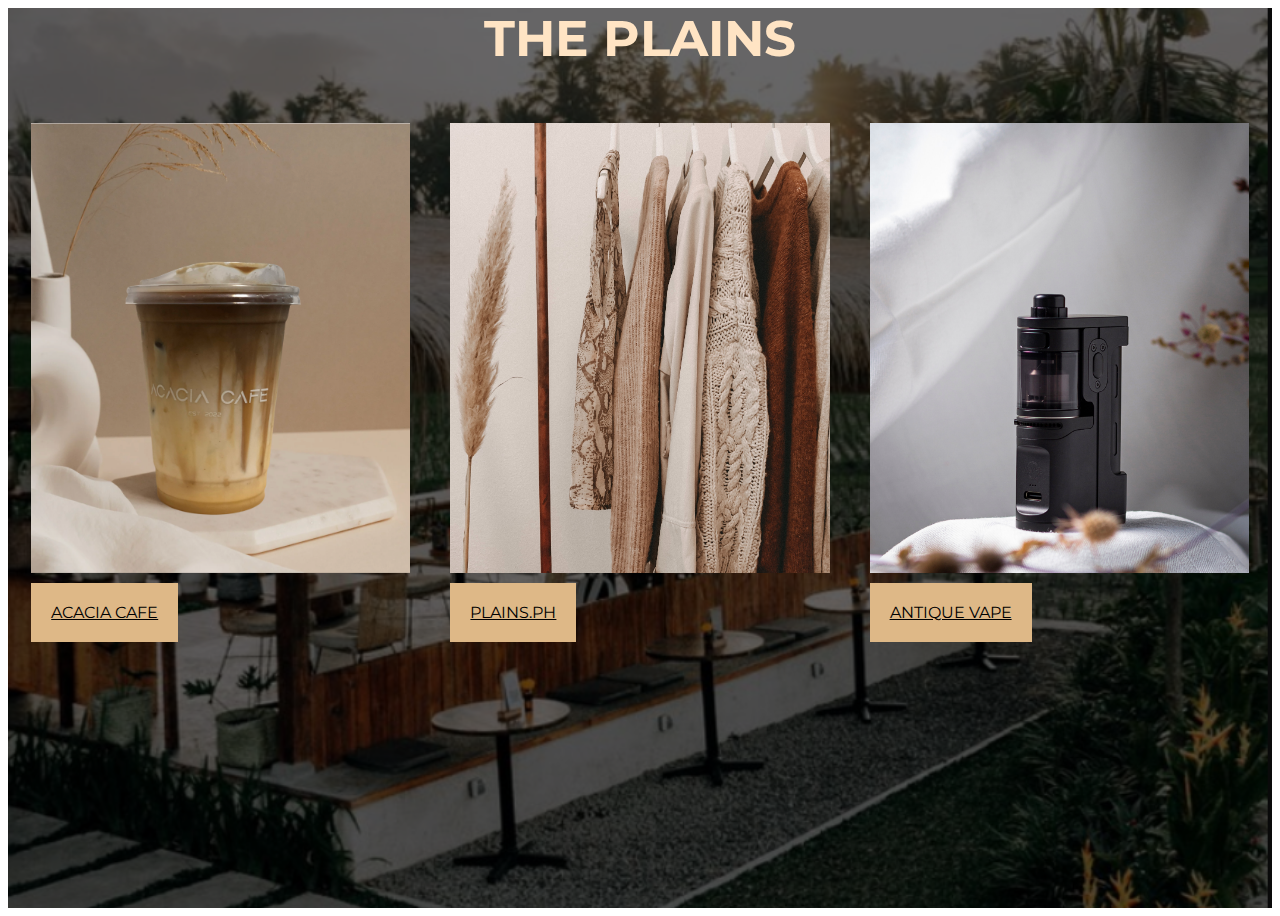
<file: index.html>
<DOCTYPE html>
    <html class="home">  
        <head>
            <title> The Plains </title>
            <link rel="stylesheet" href="style.css">
        </head>
        <body>
            <div class="banner"> 
                <div class="inner"> 
                    <h1> THE PLAINS </h1>
                    <div class="images row">
                        <div class="item">
                            <img src="images/cafe.png" alt="">
                            <a href="/acacia.html">ACACIA CAFE</a>
                        </div>
                        <div class="item">
                            <img src="images/clothing.jpg" alt="">
                            <a href="#">PLAINS.PH</a>
                        </div>
                        <div class="item">
                            <img src="images/vape.jpg" alt="">
                            <a href="#">ANTIQUE VAPE</a>
                        </div>
                    </div>
                </div>
            </div>
        </body>
    </html>
</file>
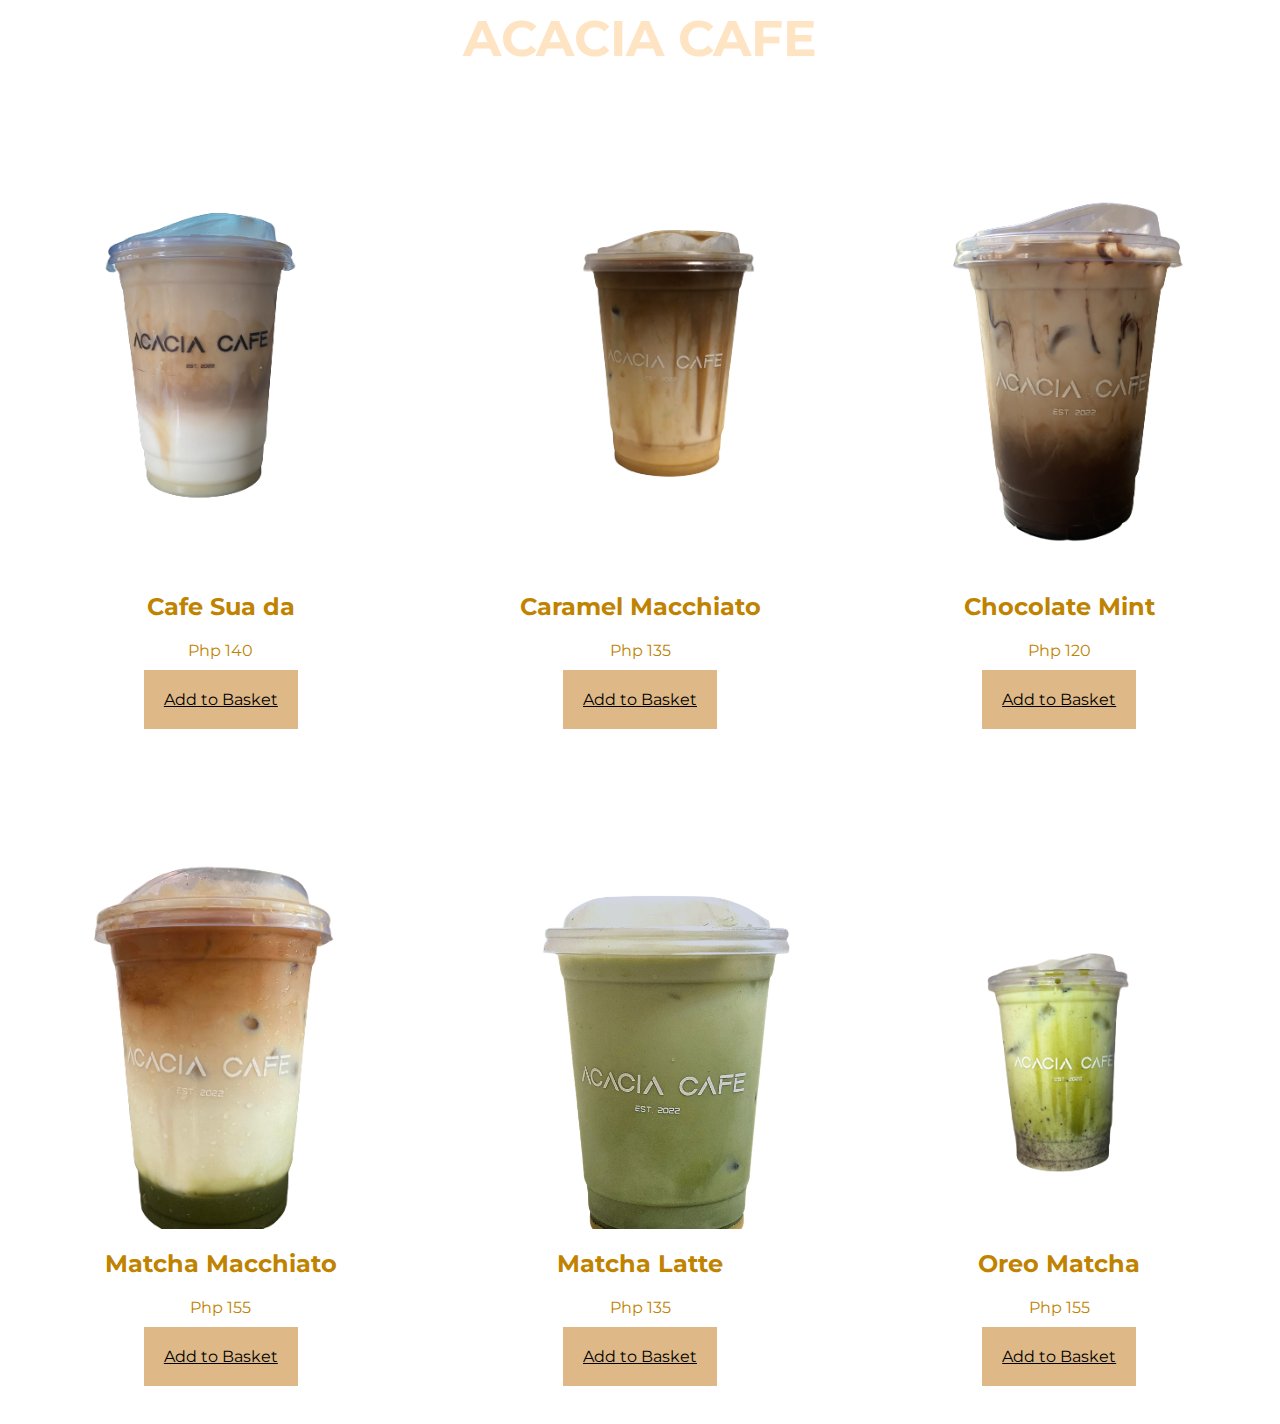
<file: acacia.html>
<DOCTYPE html>
    <html>  
        <head>
            <title> The Plains | ACACIA CAFE </title>
            <link rel="stylesheet" href="style.css">

        </head>
        <body class="acacia">
           <div class="banner"> 
            <div class="inner"> 
                <h1> ACACIA CAFE </h1>
                <div class="product row">
                    <div class="item">
                        <img src="images/Cafesua.png" alt= "Cafe Sua da">
                        <h2> Cafe Sua da </h2>
                        <span> Php 140 </span>
                        <a href="#"> Add to Basket </a>   
                    </div>
                    <div class="item">
                        <img src="images/CaramelMac.png" alt="Caramel Macchiato">
                        <h2> Caramel Macchiato </h2>
                        <span> Php 135 </span>
                        <a href="#"> Add to Basket </a> 
                    </div>
                    <div class="item">
                        <img src="images/Chocomint.png" alt="Chocolate Mint">
                        <h2> Chocolate Mint </h2>
                        <span> Php 120 </span>
                        <a href="#"> Add to Basket </a> 
                    </div>
                    <div class="item">
                        <img src="images/MatchaMac.png" alt="Matcha Macchiato">
                        <h2> Matcha Macchiato </h2>
                        <span> Php 155 </span>
                        <a href="#"> Add to Basket </a> 
                    </div>
                    <div class="item">
                        <img src="images/Matcha.jpg" alt="Matcha Latte">
                        <h2> Matcha Latte </h2>
                        <span> Php 135 </span>
                        <a href="#"> Add to Basket </a> 

                    </div>
                    <div class="item">
                        <img src="images/OreoM.png" alt="Oreo Matcha">
                        <h2> Oreo Matcha </h2>
                        <span> Php 155 </span>
                        <a href="#"> Add to Basket </a> 
                    </div>

                </div>

            </div>
    
        </div>
        </body>
    </html>
</file>
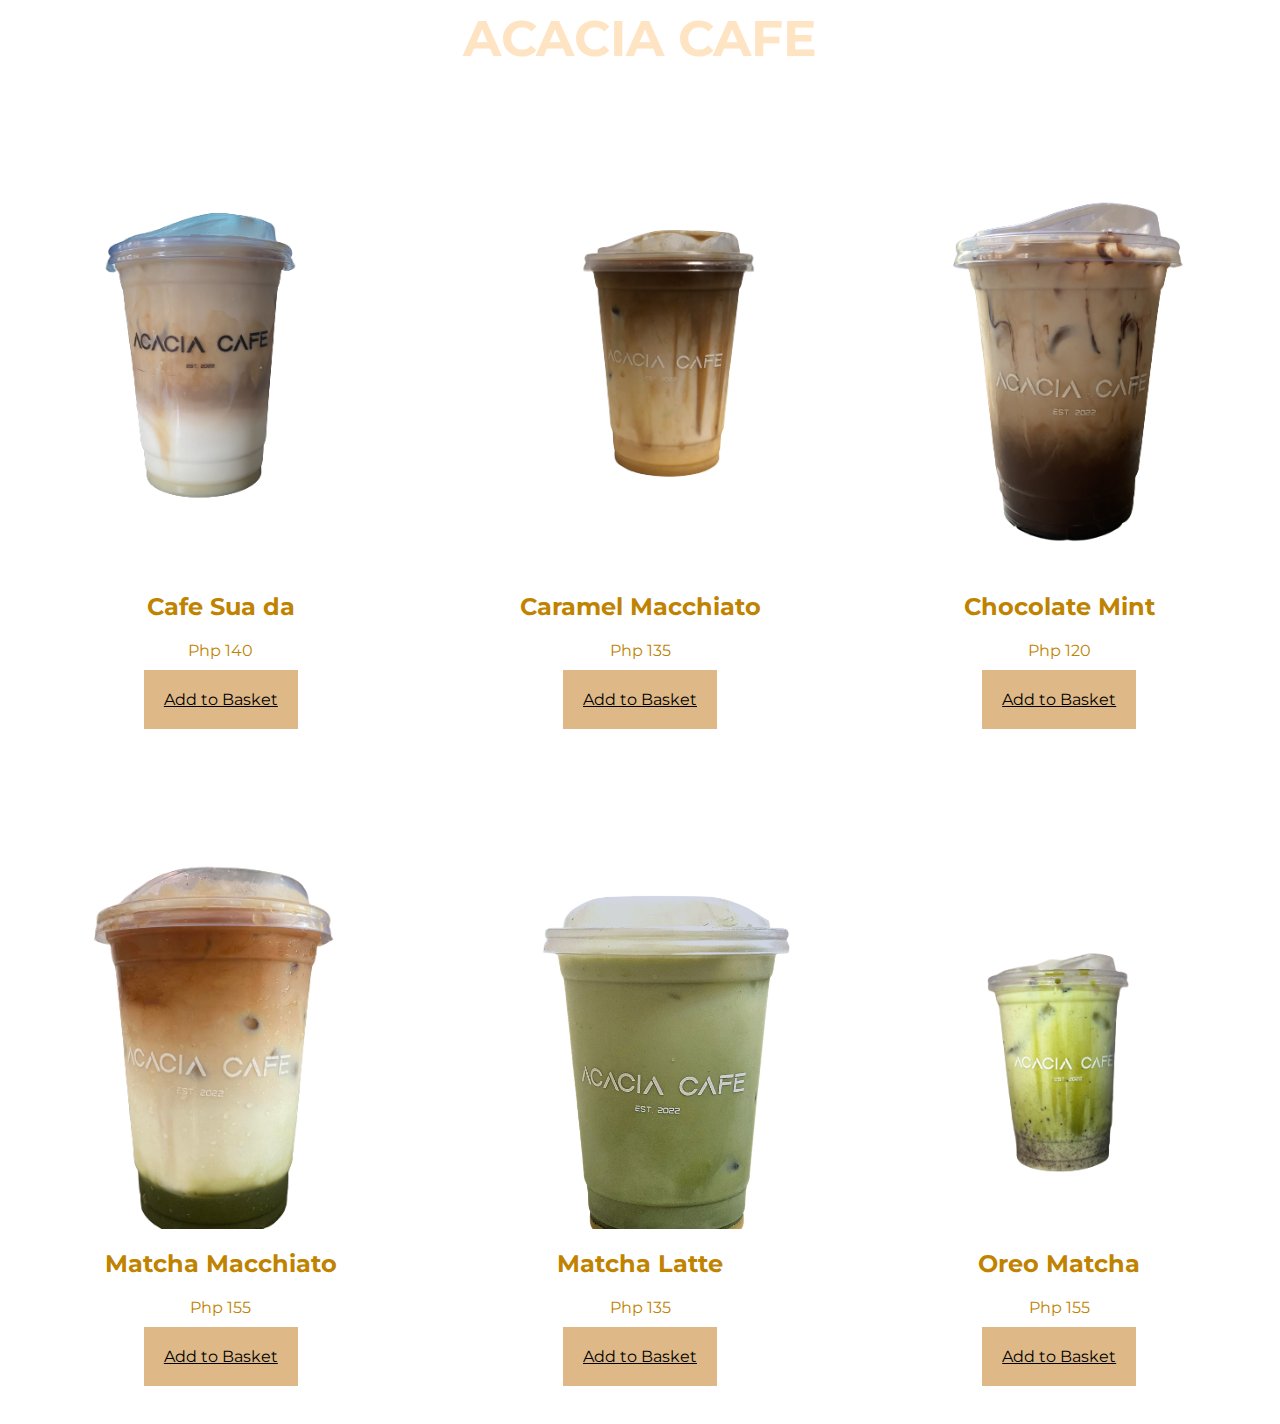
<file: plains.html>
<DOCTYPE html>
    <html>  
        <head>
            <title> The Plains | Plains </title>
            <link rel="stylesheet" href="style.css">

        </head>
        <body class="acacia">
           <div class="banner"> 
            <div class="inner"> 
                <h1> ACACIA CAFE </h1>
                <div class="product row">
                    <div class="item">
                        <img src="images/Cafesua.png" alt= "Cafe Sua da">
                        <h2> Cafe Sua da </h2>
                        <span> Php 140 </span>
                        <a href="#"> Add to Basket </a>   
                    </div>
                    <div class="item">
                        <img src="images/CaramelMac.png" alt="Caramel Macchiato">
                        <h2> Caramel Macchiato </h2>
                        <span> Php 135 </span>
                        <a href="#"> Add to Basket </a> 
                    </div>
                    <div class="item">
                        <img src="images/Chocomint.png" alt="Chocolate Mint">
                        <h2> Chocolate Mint </h2>
                        <span> Php 120 </span>
                        <a href="#"> Add to Basket </a> 
                    </div>
                    <div class="item">
                        <img src="images/MatchaMac.png" alt="Matcha Macchiato">
                        <h2> Matcha Macchiato </h2>
                        <span> Php 155 </span>
                        <a href="#"> Add to Basket </a> 
                    </div>
                    <div class="item">
                        <img src="images/Matcha.jpg" alt="Matcha Latte">
                        <h2> Matcha Latte </h2>
                        <span> Php 135 </span>
                        <a href="#"> Add to Basket </a> 

                    </div>
                    <div class="item">
                        <img src="images/OreoM.png" alt="Oreo Matcha">
                        <h2> Oreo Matcha </h2>
                        <span> Php 155 </span>
                        <a href="#"> Add to Basket </a> 
                    </div>

                </div>

            </div>
    
        </div>
        </body>
    </html>
</file>
<file: style.css>
@import url('https://fonts.googleapis.com/css2?family=Montserrat&display=swap');
* {
    font-family: 'Montserrat', sans-serif;
}
h1 {
    color: bisque;
    font-size: 50px;
    text-align: center;

}

.home .banner {
    background-image: url(kamalig.png);
    background-repeat: no-repeat;
    background-size: cover;
    height: 100vh;
}
.home .banner .inner {
    width: 100%;
    height: 100%;
    background-color: rgba(0,0,0,.6);
}
.banner .row {
    display:flex; 
    flex-wrap: wrap;
    justify-content: center;
}
.banner .item {
    width: 30%;  
    padding: 20px;
}
.banner .item img {
    width: 100%;
    height: 450px;  
    object-fit: cover;
    object-position: center;
}
.banner .item a {
    padding: 20px;
    color:black;
    background-color: burlywood;
    display: inline-block;
    margin: 10px auto;
}


/* ACACIA Page */
.acacia h2, .acacia span {
    color: rgb(192, 131, 0);
}
.acacia .product .item { 
    display:flex; 
    justify-content: center; 
    text-align: center;
    flex-direction: column;
}

@media all and (max-width:767px)
{
    .banner .images {
        flex-wrap: wrap;

    }
    .banner .item {
        width: 100%; 
}
}
</file>
